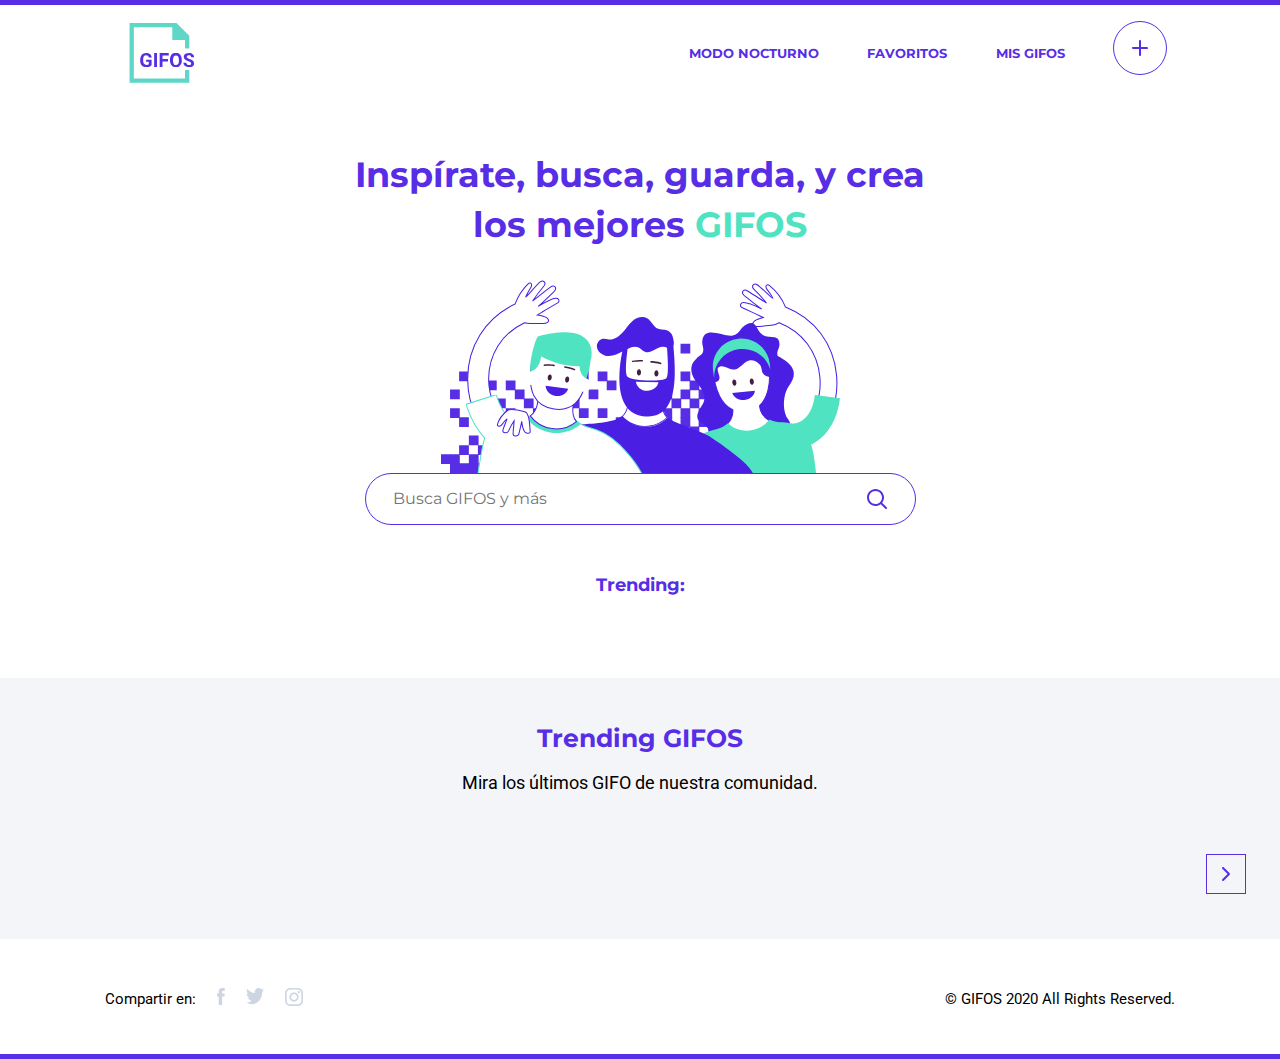
<file: index.html>
<!DOCTYPE html>
<html lang="en">

<head>
    <meta charset="UTF-8">
    <meta http-equiv="X-UA-Compatible" content="IE=edge">
    <meta name="viewport" content="width=device-width, initial-scale=1.0">
    <title>GIFOS</title>
    <link rel="shortcut icon" href="/assets/logo-mobile.svg">
    <link rel="stylesheet" href="./style/style.css">
    <link rel="stylesheet" href="./assets/fonts/fontawesome/css/all.min.css">
    <link rel="preconnect" href="https://fonts.gstatic.com">
    <link
        href="https://fonts.googleapis.com/css2?family=Montserrat:wght@400;700&family=Roboto:wght@400;700&display=swap"
        rel="stylesheet">

</head>

<body class="">
    <!-- Inicio Header y Navbar -->
    <header>
        <span class="linea-top linea"></span>
        <a href="./index.html"><img id="logoPagina" src="./assets/logo-mobile-2.svg" alt="logo gifos"> </a>
        <nav id="navegacion">

            <input type="checkbox" id="checkBurger">
            <label id="labelBurger" for="checkBurger">
                <img id="iconoBurger" src="./assets/burger.svg" alt="menu burger">
                <img id="iconoEquis" src="./assets/close.svg" alt="boton salir">
            </label>
            <ul id="listaNavBar">
                <li id="modoDiurnoNocturno" class="linkDesktop"> <span></span></li>
                <li><a href="./favoritos.html" class="linkDesktop">Favoritos</a></li>
                <li><a href="./misGifos.html" class="linkDesktop">Mis GIFOS</a></li>
                <li id="crearGifosMobile"><a href="./crearGifo.html" class="linkDesktop">Crear
                        GIFOS</a></li>
                <li id="crearGifosDesk"><a href="./crearGifo.html">
                        <img id="botonCrearGifo" src="./assets/button-crear-gifo.svg" alt="Boton crear nuevo GIFOS"></a></li>
            </ul>
        </nav>
    </header>
    <!-- Final Header y Navbar -->
    <!-- Inicio seccion principal y buscador -->
    <main id="homeBuscador">

        <h1 id="tituloMain" class="modoColorNocturno">Inspírate, busca, guarda, y crea los mejores
            <span>GIFOS</span>
        </h1>
        <img id="imagenMain" src="./assets/ilustra_header.svg" alt="Inspírate, busca, guarda, y crea los mejores GIFOS">

        <div id="cntBusqueda" class="">
            <div id="boxBusqueda" class="">
                <div id="cntInputBusqueda" class="">
                    <img id="botonBusquedaActiva" class="botonBusqueda busquedaOff"
                        src="./assets/icon-search-modo-noct.svg" alt="boton de busqueda">
                    <input type="text" placeholder="Busca GIFOS y más" name="buscar" id="inputBuscador">
                    <img id="botonBusquedaInactiva" class="botonBusqueda" src="./assets/icon-search-modo-noct.svg"
                        alt="boton de busqueda o cerrar">
                </div>
                <ul id="listaSugerenciaBusqueda" class="busquedaOff">
                </ul>
            </div>
        </div>
        <!-- Inicio Sugerencia trending -->
        <div id="cntSugerenciaTrending" class="">
            <h3 id="titSugerenciaTrending">Trending:</h3>
            <p id="listaSugerenciaTrending"></p>
        </div>
        <!-- Fin Sugerencia trending -->
        <!-- Inicio seccion resultados de busqueda -->
        <section id="seccionResultadosBusqueda" class="seccionesGifos">
            <h2 id="titResultados" class="hide">Resultados</h2>
            <ul id="cntResultadosGifos" class="lista-gifos lista-gifos-resultados  hide">
            </ul>
            <img src="./assets/CTA-ver-mas.svg" alt="boton ver mas gifos" id="botonVerMasGifos" class="boton-verMasGifos hide">

            <!-- Contenindo sin resultados -->
            <div id="cntSinResultadosGifos" class="cnt-sin-resultados hide">
                <img src="./assets/icon-busqueda-sin-resultado.svg" alt="busqueda sin resultados">
                <strong>Intenta con otra búsqueda.</strong>
            </div>
        </section>
        <!-- Fin seccion resultados de busqueda -->
    </main>
    <!-- Fin seccion principal y buscador -->

    <!-- Seccion para los GIFOS maximizados -->
    <div id="cntGifoMax" class="hide">
        <img id="botonSalirGifoMax" src="./assets/close.svg" alt="boton deslizar hacia la izquierda">
        <img id="botonLeftGifoMax" src="./assets/button-slider-left.svg" alt="boton deslizar hacia la izquierda" class="botones-deslizar">
        <div id="cntGifoMax2">
            <img id="gifoMaximizado" class="gifo-max" src="./assets/icon-fav-sin-contenido.svg" alt="Gifo maximizado">
            <div id="cntDatosGifoMax">
                <div id="cntDatosGifoMax2">
                    <p id="userGifoMax" class="user-gifo-max">User</p>
                    <p id="tituloGifoMax" class="titulo-gifo-max">Titulo</p>
                </div>
                <img id="botonDeleteGifoMax" class="botones-gifo-max hide" src="./assets/icon-trash-normal.svg" alt="boton eliminar">
                <img id="botonFavGifoMax" class="botones-gifo-max" src="./assets/icon-fav.svg" alt="boton favorito">
                <img id="botonDownloadGifoMax" class="botones-gifo-max" src="./assets/icon-download.svg"
                    alt="boton descargar">
            </div>
        </div>
        <img id="botonRightGifoMax" src="./assets/right.svg" alt="boton slider derecha" class="botones-deslizar">
    </div>

    <!-- Inicio seccion Trending -->
    <section id="seccionTrending">
        <h2 class="titulo-secciones">Trending GIFOS</h2>
        <p>Mira los últimos <br> GIFO de nuestra comunidad.</p>
        <div class="contenedor-trending-a">
            <img id="botonLeftTrending" src="./assets/button-slider-left.svg" alt="boton deslizar hacia la izquierda" class="botones-deslizar">
            <div class="contenedor-trending-b">
                <ul id="cntTrendingGifos" class="lista-gifos lista-gifos-trending">

                </ul>
            </div>
            <img id="botonRightTrending" src="./assets/right.svg" alt="boton deslizar hacia la derecha" class="botones-deslizar">
        </div>

    </section>
    <!-- Fin seccion Trending -->
    <!-- Inicio footer -->
    <footer id="pie">
        <div>
            <p class="texto-pie">Compartir en:</p>
            <ul class="lista-redes">
                <li><a href="https://www.facebook.com/"><img id="linkFacebook" src="./assets/icon_facebook.svg" alt="link facebok"></a></li>
                <li><a href="https://twitter.com/"><img id="linkTwitter" src="./assets/icon-twitter.svg" alt="link Twitter"></a></li>
                <li><a href="https://www.instagram.com/"><img id="linkInstagram" src="./assets/icon_instagram.svg" alt="link instagram"></a></li>
            </ul>
        </div>
        <p class="texto-pie">© GIFOS 2020 All Rights Reserved.</p>
        <span class="linea-button linea"></span>

    </footer>
    <!-- Fin footer -->
    <script src="./js/index.js"></script>
    <script src="./js/gifos.js"></script>
    <script src="./js/gifo-maximizados.js"></script>
    <script src="./js/trendingGifos.js"></script>
    <script src="./js/footer.js"></script>
</body>

</html>
</file>
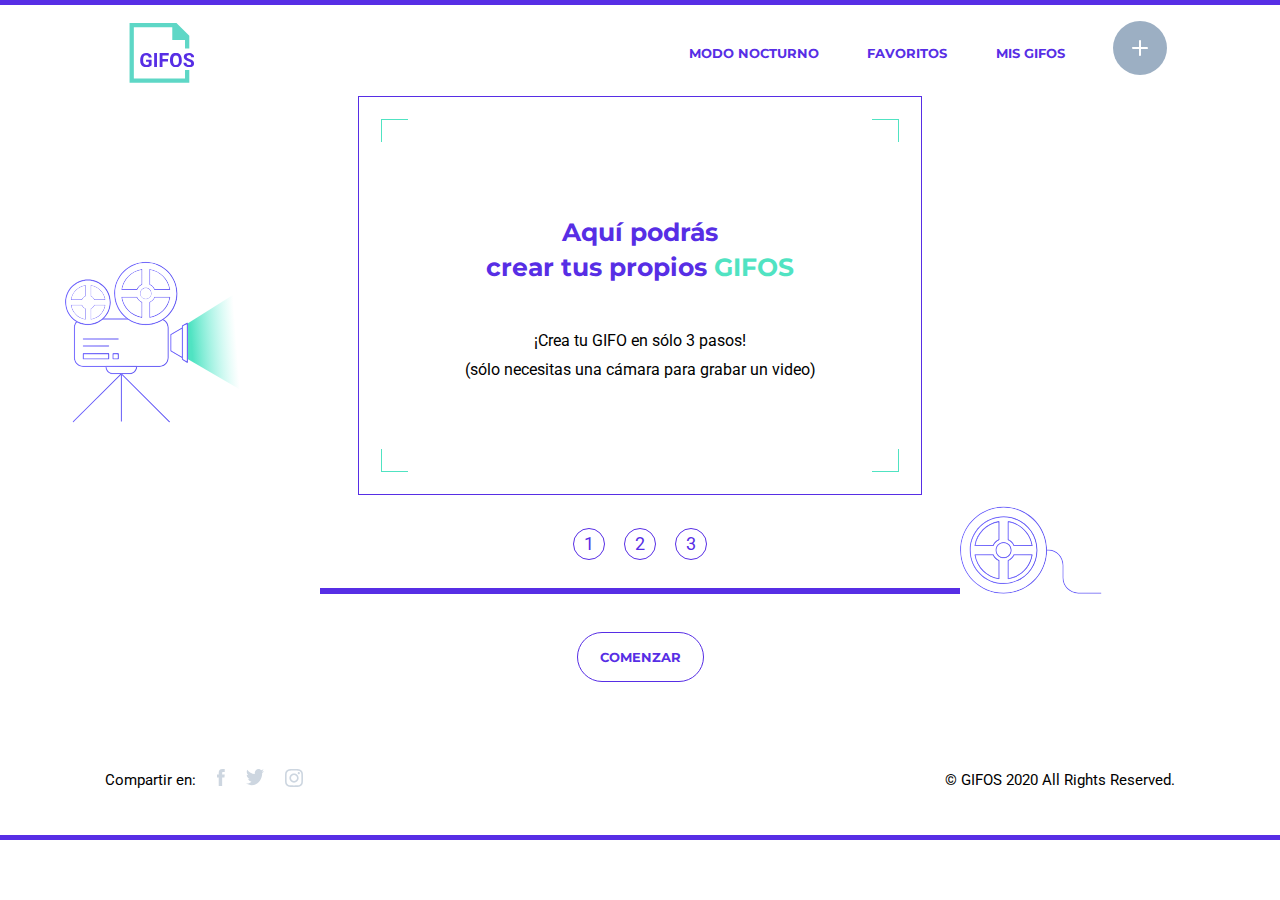
<file: crearGifo.html>
<!DOCTYPE html>
<html lang="en">

<head>
    <meta charset="UTF-8">
    <meta http-equiv="X-UA-Compatible" content="IE=edge">
    <meta name="viewport" content="width=device-width, initial-scale=1.0">
    <title>GIFOS</title>
    <link rel="shortcut icon" href="/assets/logo-mobile.svg">
    <link rel="stylesheet" href="./style/style.css">
    <link rel="stylesheet" href="./assets/fonts/fontawesome/css/all.min.css">
    <link rel="preconnect" href="https://fonts.gstatic.com">
    <link
        href="https://fonts.googleapis.com/css2?family=Montserrat:wght@400;700&family=Roboto:wght@400;700&display=swap"
        rel="stylesheet">

</head>

<body class="">
    <!-- Inicio Header y Navbar -->
    <header>
        <span class="linea-top linea"></span>
        <a href="./index.html"><img id="logoPagina" src="./assets/logo-mobile-2.svg" alt="logo gifos"> </a>
        <nav id="navegacion">

            <input type="checkbox" id="checkBurger">
            <label id="labelBurger" for="checkBurger">
                <img id="iconoBurger" src="./assets/burger.svg" alt="menu burger">
                <img id="iconoEquis" src="./assets/close.svg" alt="boton salir">
            </label>
            <ul id="listaNavBar">
                <li id="modoDiurnoNocturno" class="linkDesktop"> <span></span></li>
                <li><a href="./favoritos.html" class="linkDesktop">Favoritos</a></li>
                <li><a href="./misGifos.html" class="linkDesktop">Mis GIFOS</a></li>
                <li id="crearGifosMobile"><a href="./nuevoGifos.html" class="linkDesktop">Crear
                        GIFOS</a></li>
                <li id="crearGifosDesk"><a href="./crearGifo.html">
                        <img id="botonCrearGifo" src="./assets/button-crear-gifo.svg" alt="Boton crear nuevo GIFOS"></a></li>
            </ul>
        </nav>
    </header>
    <!-- Final Header y Navbar -->
    <!-- Inicio seccion -->
    <main class="seccion-principal">
        <figure class="cnt-main-a">
            <img src="./assets/camara.svg" alt="animacion camara">
            <img src="./assets/element-luz-camara.svg" alt="animacion luz camara">
        </figure>
        <div class="cnt-main-b">
            <div class="cnt-video">
                <span class="deco-border"></span>
                <span class="deco-border"></span>
                <span class="deco-border"></span>
                <span class="deco-border"></span>
                <div class="cnt-video-b">
                    <video> </video>
                    <img id="gifPreview" class="hide" src="./assets/icon-mis-gifos-sin-contenido.svg" alt="Gif preview">
                    <div id="cntMsg03" class="hide">
                        <img src="./assets/loader.svg" class="loading" alt="icono cargando tu gifo">
                        <p>Estamos subiendo tu GIFO</p>
                        <div id="cntBtnsDownLink" class="cnt-btn-down-link hide">
                            <img id="btnDownloadNuevoGif" src="./assets/icon-download.svg" alt="boton descargar gifo">
                            <img id="btnLinkNuevoGif" src="./assets/icon-link-normal.svg" alt="boton link gifo">
                        </div>
                    </div>
                </div>

                <div id="cntMsg01">
                    <h3>Aquí podrás<br>crear tus propios <span>GIFOS</span>
                    </h3>
                    <p>¡Crea tu GIFO en sólo 3 pasos!<br>(sólo necesitas una cámara para grabar un video)</p>
                </div>
                <div id="cntMsg02" class="hide">
                    <h3>¿Nos das acceso<br>a tu cámara?</h3>
                    <p>El acceso a tu camara será válido sólo<br>por el tiempo en el que estés creando el GIFO.</p>
                </div>
            </div>
            <div>
                <div>
                    <span id="paso1" class="pasos">1</span>
                    <span id="paso2" class="pasos">2</span>
                    <span id="paso3" class="pasos">3</span>
                </div>

                <span id="timer-btnRepetir" class="crono"></span>
            </div>
        </div>
        <figure class="cnt-main-c">
            <img src="./assets/pelicula.svg" alt="animacion pelicula">
        </figure>
        <div class="cnt-main-d">
            <span id="comenzar" class="boton-crear-gifo">COMENZAR</span>
            <span id="grabar" class="boton-crear-gifo hide">GRABAR</span>
            <span id="finalizar" class="boton-crear-gifo hide">FINALIZAR</span>
            <span id="subirGifo" class="boton-crear-gifo hide">SUBIR GIFO</span>
        </div>
    </main>
    <!-- Fin seccion principa -->

    <!-- Inicio footer -->
    <footer id="pie">
        <div>
            <p class="texto-pie">Compartir en:</p>
            <ul class="lista-redes">
                <li><a href="https://www.facebook.com/"><img id="linkFacebook" src="./assets/icon_facebook.svg" alt="link facebok"></a></li>
                <li><a href="https://twitter.com/"><img id="linkTwitter" src="./assets/icon-twitter.svg" alt="link Twitter"></a></li>
                <li><a href="https://www.instagram.com/"><img id="linkInstagram" src="./assets/icon_instagram.svg" alt="link instagram"></a></li>
            </ul>
        </div>
        <p class="texto-pie">© GIFOS 2020 All Rights Reserved.</p>
        <span class="linea-button linea"></span>

    </footer>
    <!-- Fin footer -->
    <!-- <script src="./js/index.js"></script> -->
    <script src="https://www.WebRTC-Experiment.com/RecordRTC.js"></script>
    <script src="./js/crearGifo.js"></script>
    <script src="./js/footer.js"></script>
</body>

</html>
</file>
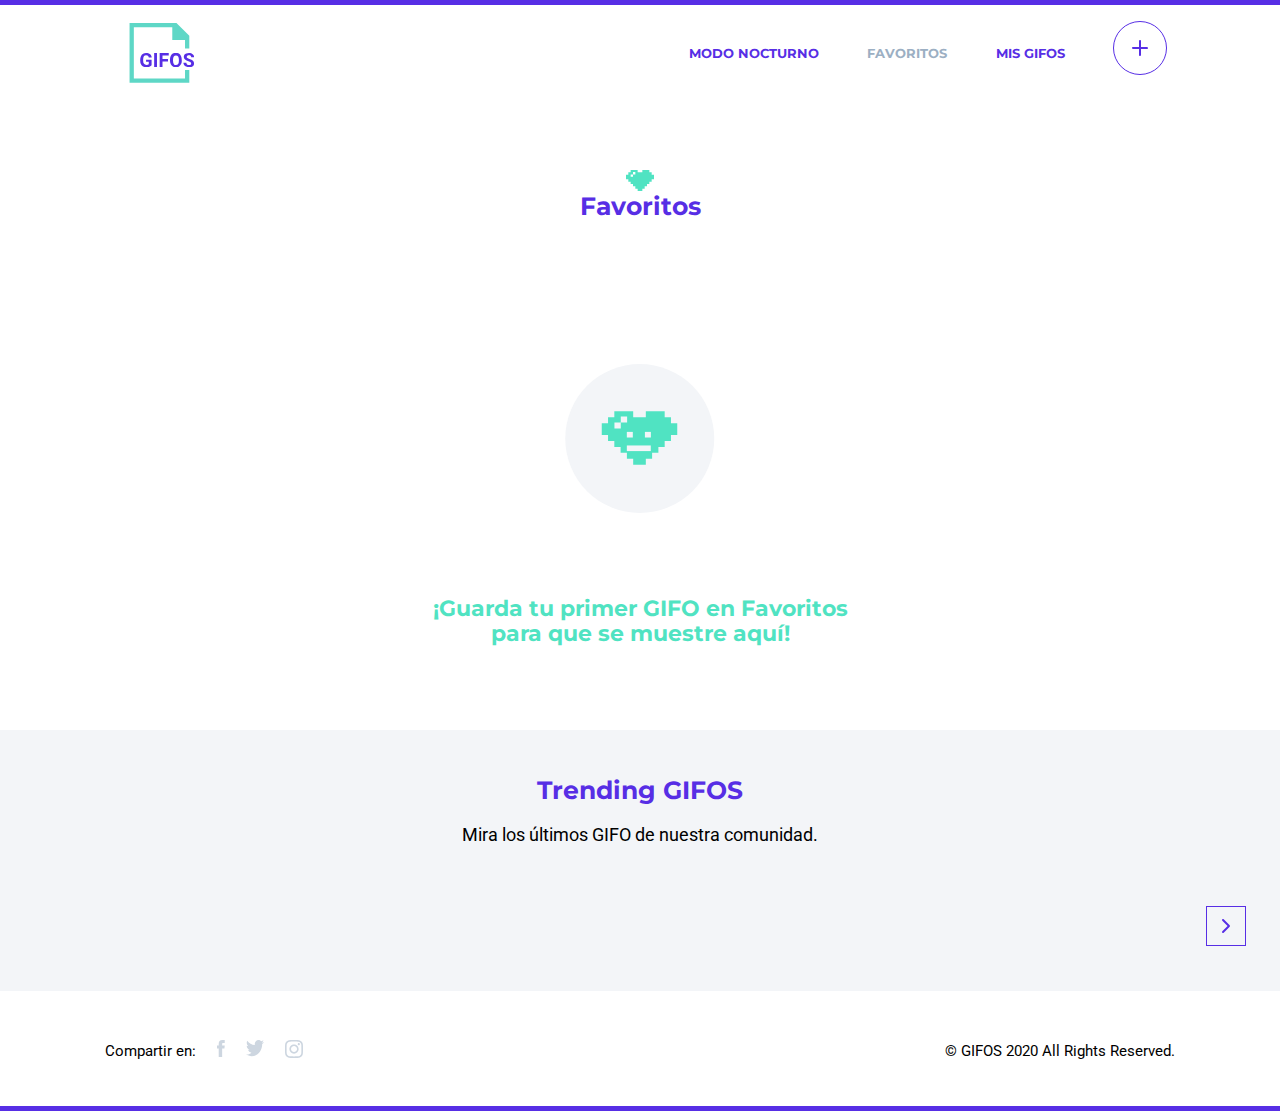
<file: favoritos.html>
<!DOCTYPE html>
<html lang="en">

<head>
    <meta charset="UTF-8">
    <meta http-equiv="X-UA-Compatible" content="IE=edge">
    <meta name="viewport" content="width=device-width, initial-scale=1.0">
    <title>GIFOS</title>
    <link rel="shortcut icon" href="/assets/logo-mobile.svg">
    <link rel="stylesheet" href="./style/style.css">
    <link rel="stylesheet" href="./assets/fonts/fontawesome/css/all.min.css">
    <link rel="preconnect" href="https://fonts.gstatic.com">
    <link
        href="https://fonts.googleapis.com/css2?family=Montserrat:wght@400;700&family=Roboto:wght@400;700&display=swap"
        rel="stylesheet">
</head>

<body class="">
    <!-- Inicio Header y Navbar -->
    <header>
        <span class="linea-top linea"></span>
        <a href="./index.html"><img id="logoPagina" src="./assets/logo-mobile-2.svg" alt="logo gifos"> </a>
        <nav id="navegacion">

            <input type="checkbox" id="checkBurger">
            <label id="labelBurger" for="checkBurger">
                <img id="iconoBurger" src="./assets/burger.svg" alt="menu burger">
                <img id="iconoEquis" src="./assets/close.svg" alt="boton salir">
            </label>
            <ul id="listaNavBar">
                <li id="modoDiurnoNocturno" class="linkDesktop"></li>
                <li><a href="./favoritos.html" class="linkDesktop linkActive">Favoritos</a> </li>
                <li><a href="./misGifos.html" class="linkDesktop">Mis GIFOS</a></li>
                <li id="crearGifosMobile"><a href="./crearGifo.html" class="linkDesktop">Crear
                        GIFOS</a></li>
                <li id="crearGifosDesk"><a href="./crearGifo.html">
                        <img id="botonCrearGifo" src="./assets/button-crear-gifo.svg" alt="Boton crear nuevo GIFOS"></a></li>
            </ul>
        </nav>
    </header>
    <!-- Final Header y Navbar -->
    <!-- Inicio seccion principal y buscador -->
    <main id="homeFavoritos">

        <!-- Inicio seccion resultados de busqueda -->
        <section id="seccionResultadosFavoritos" class="seccionesGifos">
            <img src="./assets/icon-favoritos.svg" alt="icono Favoritos">
            <h2 id="titFavoritos" class="titulo-secciones">Favoritos</h2>
            <ul id="cntGifosFavoritos" class="lista-gifos lista-gifos-resultados hide">
            </ul>
            <img src="./assets/CTA-ver-mas.svg" alt="boton ver mas gifos" id="botonVerMasGifos" class="boton-verMasGifos hide">
 
            <!-- Contenindo sin resultados -->
            <div id="cntSinGifosFavoritos" class="cnt-sin-resultados hide">
                <img src="./assets/icon-fav-sin-contenido.svg" alt="Favoritos sin contenido">
                <strong>¡Guarda tu primer GIFO en Favoritos<br>para que se muestre aquí!</strong>
            </div>
        </section>
        <!-- Fin seccion resultados de busqueda -->
    </main>
    <!-- Fin seccion principal y buscador -->

    <!-- Seccion para los GIFOS maximizados -->
    <div id="cntGifoMax" class="hide">
        <img id="botonSalirGifoMax" src="./assets/close.svg" alt="boton deslizar hacia la izquierda">
        <img id="botonLeftGifoMax" src="./assets/button-slider-left.svg" alt="boton deslizar hacia la izquierda" class="botones-deslizar">
        <div id="cntGifoMax2">
            <img id="gifoMaximizado" class="gifo-max" src="./assets/icon-busqueda-sin-resultado.svg" alt="gifo maximizado">
            <div id="cntDatosGifoMax">
                <div id="cntDatosGifoMax2">
                    <p id="userGifoMax" class="user-gifo-max">User</p>
                    <p id="tituloGifoMax" class="titulo-gifo-max">Titulo</p>
                </div>
                <img id="botonDeleteGifoMax" class="botones-gifo-max hide" src="./assets/icon-trash-normal.svg" alt="boton eliminar">
                <img id="botonFavGifoMax" class="botones-gifo-max" src="./assets/icon-fav.svg" alt="boton favorito">
                <img id="botonDownloadGifoMax" class="botones-gifo-max" src="./assets/icon-download.svg"
                    alt="boton descargar">
            </div>
        </div>
        <img id="botonRightGifoMax" src="./assets/right.svg" alt="boton deslizar hacia la derecha" class="botones-deslizar">
    </div>

    <!-- Inicio seccion Trending -->
    <section id="seccionTrending">
        <h2 class="titulo-secciones">Trending GIFOS</h2>
        <p>Mira los últimos <br> GIFO de nuestra comunidad.</p>
        <div class="contenedor-trending-a">
            <img id="botonLeftTrending" src="./assets/button-slider-left.svg" alt="boton deslizar hacia la izquierda" class="botones-deslizar">
            <div class="contenedor-trending-b">
                <ul id="cntTrendingGifos" class="lista-gifos lista-gifos-trending">

                </ul>
            </div>
            <img id="botonRightTrending" src="./assets/right.svg" alt="boton deslizar hacia la derecha" class="botones-deslizar">
        </div>

    </section>
    <!-- Fin seccion Trending -->

    <!-- Inicio footer -->
    <footer id="pie">
        <div>
            <p class="texto-pie">Compartir en:</p>
            <ul class="lista-redes">
                <li><a href="https://www.facebook.com/"><img id="linkFacebook" src="./assets/icon_facebook.svg" alt="link facebok"></a></li>
                <li><a href="https://twitter.com/"><img id="linkTwitter" src="./assets/icon-twitter.svg" alt="linj Twitter"></a></li>
                <li><a href="https://www.instagram.com/"><img id="linkInstagram" src="./assets/icon_instagram.svg" alt="link instagram"></a></li>
            </ul>
        </div>
        <p class="texto-pie">© GIFOS 2020 All Rights Reserved.</p>
        <span class="linea-button linea"></span>

    </footer>
    <!-- Fin footer -->
    <script src="./js/gifos.js"></script>
    <script src="./js/favoritos.js"></script>
    <script src="./js/gifo-maximizados.js"></script>
    <script src="./js/trendingGifos.js"></script>
    <script src="./js/footer.js"></script>
</body>

</html>
</file>
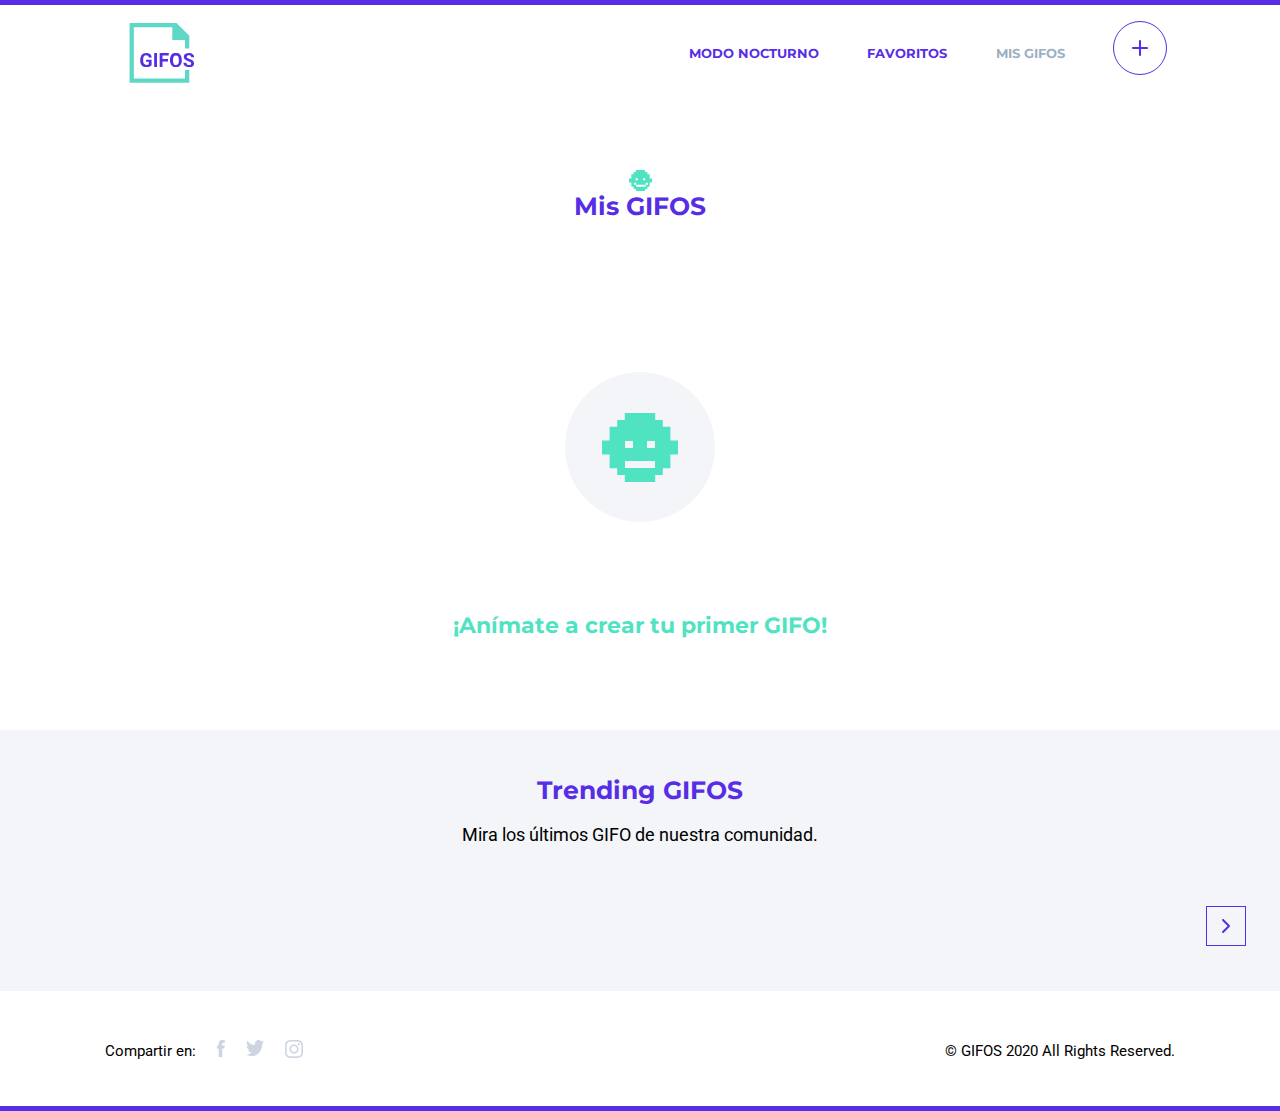
<file: misGifos.html>
<!DOCTYPE html>
<html lang="en">

<head>
    <meta charset="UTF-8">
    <meta http-equiv="X-UA-Compatible" content="IE=edge">
    <meta name="viewport" content="width=device-width, initial-scale=1.0">
    <title>GIFOS</title>
    <link rel="shortcut icon" href="/assets/logo-mobile.svg">
    <link rel="stylesheet" href="./style/style.css">
    <link rel="stylesheet" href="./assets/fonts/fontawesome/css/all.min.css">
    <link rel="preconnect" href="https://fonts.gstatic.com">
    <link
        href="https://fonts.googleapis.com/css2?family=Montserrat:wght@400;700&family=Roboto:wght@400;700&display=swap"
        rel="stylesheet">

</head>

<body class="">
    <!-- Inicio Header y Navbar -->
    <header>
        <span class="linea-top linea"></span>
        <a href="./index.html"><img id="logoPagina" src="./assets/logo-mobile-2.svg" alt="logo gifos"> </a>
        <nav id="navegacion">

            <input type="checkbox" id="checkBurger">
            <label id="labelBurger" for="checkBurger">
                <img id="iconoBurger" src="./assets/burger.svg" alt="menu burger">
                <img id="iconoEquis" src="./assets/close.svg" alt="boton salir">
            </label>
            <ul id="listaNavBar">
                <li id="modoDiurnoNocturno" class="linkDesktop"> <span></span></li>
                <li><a href="./favoritos.html" class="linkDesktop">Favoritos</a> <span></span></li>
                <li><a href="./misGifos.html" class="linkDesktop linkActive">Mis GIFOS</a><span></span></li>
                <li id="crearGifosMobile"><a href="./crearGifo.html" class="linkDesktop">Crear
                        GIFOS</a></li>
                <li id="crearGifosDesk"><a href="./crearGifo.html">
                        <img id="botonCrearGifo" src="./assets/button-crear-gifo.svg" alt="Boton crear nuevo GIFOS"></a></li>
            </ul>
        </nav>
    </header>
    <!-- Final Header y Navbar -->
    <!-- Inicio seccion principal y buscador -->
    <main id="homeMisGifos">

        <!-- Inicio seccion mis gifos -->
        <section id="seccionResultadosMisGifos" class="seccionesGifos">
            <img src="./assets/icon-mis-gifos.svg" alt="icono mis gifos">
            <h2 id="titMisGifos" class="titulo-secciones">Mis GIFOS</h2>
            <ul id="cntGifosMisGifos" class="lista-gifos lista-gifos-resultados hide">
            </ul>
            <img src="./assets/CTA-ver-mas.svg" alt="boton ver mas gifos" id="botonVerMasGifos" class="boton-verMasGifos hide">

            <!-- Contenindo sin resultados -->
            <div id="cntSinGifosMisGifos" class="cnt-sin-resultados">
                <img src="./assets/icon-mis-gifos-sin-contenido.svg" alt="Mis Gifos sin contenido">
                <a href="./crearGifo.html"><strong>¡Anímate a crear tu primer GIFO!</strong></a>
            </div>
        </section>
        <!-- Fin seccion resultados de busqueda -->
    </main>
    <!-- Fin seccion principal y buscador -->

    <!-- Seccion para los GIFOS maximizados -->
    <div id="cntGifoMax" class="hide">
        <img id="botonSalirGifoMax" src="./assets/close.svg" alt="boton salir gifo maximizado">
        <img id="botonLeftGifoMax" src="./assets/button-slider-left.svg" alt="boton deslizar hacia la izquierda" class="botones-deslizar">
        <div id="cntGifoMax2">
            <img id="gifoMaximizado" class="gifo-max" src="./assets/icon-busqueda-sin-resultado.svg" alt="gifo maximizado">
            <div id="cntDatosGifoMax">
                <div id="cntDatosGifoMax2">
                    <p id="userGifoMax" class="user-gifo-max">User</p>
                    <p id="tituloGifoMax" class="titulo-gifo-max">Titulo</p>
                </div>
                <img id="botonFavGifoMax" class="botones-gifo-max hide" src="./assets/icon-fav.svg"
                    alt="boton favorito">
                <img id="botonDeleteGifoMax" class="botones-gifo-max" src="./assets/icon-trash-normal.svg" alt="boton eliminar">
                <img id="botonDownloadGifoMax" class="botones-gifo-max" src="./assets/icon-download.svg"
                    alt="boton descargar">
            </div>
        </div>
        <img id="botonRightGifoMax" src="./assets/right.svg" alt="boton deslizar derecha" class="botones-deslizar">
    </div>

    <!-- Inicio seccion Trending -->
    <section id="seccionTrending">
        <h2 class="titulo-secciones">Trending GIFOS</h2>
        <p>Mira los últimos <br> GIFO de nuestra comunidad.</p>
        <div class="contenedor-trending-a">
            <img id="botonLeftTrending" src="/assets/button-slider-left.svg" alt="boton deslizar hacia la izquierda" class="botones-deslizar">
            <div class="contenedor-trending-b">
                <ul id="cntTrendingGifos" class="lista-gifos lista-gifos-trending">

                </ul>
            </div>
            <img id="botonRightTrending" src="./assets/right.svg" alt="boton deslizar derecha" class="botones-deslizar">
        </div>

    </section>
    <!-- Fin seccion Trending -->

    <!-- Inicio footer -->
    <footer id="pie">
        <div>
            <p class="texto-pie">Compartir en:</p>
            <ul class="lista-redes">
                <li><a href="https://www.facebook.com/"><img id="linkFacebook" src="./assets/icon_facebook.svg" alt="link facebok"></a></li>
                <li><a href="https://twitter.com/"><img id="linkTwitter" src="./assets/icon-twitter.svg" alt="link Twitter"></a></li>
                <li><a href="https://www.instagram.com/"><img id="linkInstagram" src="./assets/icon_instagram.svg" alt="link instagram"></a></li>
            </ul>
        </div>
        <p class="texto-pie">© GIFOS 2020 All Rights Reserved.</p>
        <span class="linea-button linea"></span>

    </footer>
    <!-- Fin footer -->
    <script src="./js/gifos.js"></script>
    <script src="./js/mis-gifos.js"></script>
    <script src="./js/gifo-maximizados.js"></script>
    <script src="./js/trendingGifos.js"></script>
    <script src="./js/footer.js"></script>
</body>

</html>
</file>
<file: style/style.css>
* {
  -webkit-box-sizing: border-box;
          box-sizing: border-box;
  font-family: "Montserrat", sans-serif;
  background-color: transparent;
}

.linea {
  display: block;
  width: 100vw;
  height: 5px;
}

body {
  margin: 0;
}

body.overflow-hidden {
  overflow: hidden;
}

.modo-diurno {
  background-color: white;
  -webkit-transition: background-color 0.5s;
  transition: background-color 0.5s;
}

.modo-diurno .linea {
  background-color: #572ee5;
}

.modo-diurno h1,
.modo-diurno h2,
.modo-diurno h3 {
  color: #572ee5;
}

.modo-diurno strong {
  color: #50e3c2;
}

.modo-diurno p {
  color: black;
}

.modo-nocturno {
  background-color: #37383c;
  -webkit-transition: background-color 0.5s;
  transition: background-color 0.5s;
}

.modo-nocturno .linea {
  background-color: black;
}

.modo-nocturno h1,
.modo-nocturno h2,
.modo-nocturno h3,
.modo-nocturno p,
.modo-nocturno strong {
  color: white;
}

html {
  font-size: 15px;
}

.titulo-secciones {
  font-size: 20px;
  text-align: center;
  margin: 0 auto;
  line-height: 30px;
}

@media only screen and (min-width: 992px) {
  .titulo-secciones {
    font-size: 25px;
  }
}

.hide {
  display: none;
}

.cnt-sin-resultados {
  display: -webkit-box;
  display: -ms-flexbox;
  display: flex;
  -webkit-box-orient: vertical;
  -webkit-box-direction: normal;
      -ms-flex-direction: column;
          flex-direction: column;
  -webkit-box-align: center;
      -ms-flex-align: center;
          align-items: center;
  -webkit-box-pack: space-evenly;
      -ms-flex-pack: space-evenly;
          justify-content: space-evenly;
  height: 450px;
}

.cnt-sin-resultados img {
  width: 150px;
  height: auto;
}

.cnt-sin-resultados strong {
  font-size: 22px;
  line-height: 25px;
  text-align: center;
}

.seccionesGifos {
  width: 100vw;
  height: auto;
  margin: 0 auto;
  margin-top: 43px;
}

.seccionesGifos > img {
  display: block;
  margin: 0 auto;
}

@media only screen and (min-width: 992px) {
  .seccionesGifos {
    margin-top: 80px;
  }
}

#botonVerMasGifos {
  display: block;
  margin: 3.5rem auto 5rem auto;
  cursor: pointer;
}

#botonVerMasGifos.hide {
  display: none;
}

.linea-top {
  position: absolute;
  top: 0;
  left: 0;
}

header {
  display: -webkit-box;
  display: -ms-flexbox;
  display: flex;
  -webkit-box-pack: justify;
      -ms-flex-pack: justify;
          justify-content: space-between;
  -webkit-box-orient: horizontal;
  -webkit-box-direction: normal;
      -ms-flex-flow: row nowrap;
          flex-flow: row nowrap;
  width: 100vw;
  height: 90px;
  z-index: 20;
}

@media only screen and (min-width: 992px) {
  header {
    position: -webkit-sticky;
    position: sticky;
    top: 0px;
  }
}

.box-shadown-header {
  -webkit-box-shadow: 0 2px 4px 1px rgba(156, 175, 195, 0.55);
          box-shadow: 0 2px 4px 1px rgba(156, 175, 195, 0.55);
}

#logoPagina {
  width: 56px;
  height: 49px;
  margin-left: 1.2rem;
  margin-top: 1.5rem;
}

@media only screen and (min-width: 992px) {
  #logoPagina {
    width: 68px;
    height: 60px;
    margin-left: 10vw;
  }
}

#labelBurger {
  position: absolute;
  top: 2.5rem;
  right: 1.5rem;
}

@media only screen and (min-width: 992px) {
  #labelBurger {
    display: none;
  }
}

#iconoEquis {
  display: none;
  cursor: pointer;
}

#iconoBurger {
  cursor: pointer;
}

nav {
  -ms-flex-preferred-size: 50vw;
      flex-basis: 50vw;
  height: -webkit-fit-content;
  height: -moz-fit-content;
  height: fit-content;
  min-width: 528px;
  margin: auto 0;
}

#listaNavBar {
  display: none;
  position: absolute;
  z-index: 10;
  left: 0;
  top: 5rem;
  -webkit-box-orient: vertical;
  -webkit-box-direction: normal;
      -ms-flex-flow: column nowrap;
          flex-flow: column nowrap;
  list-style: none;
  padding: 1rem 0 0 0;
  margin: 1rem 0 0 0;
  height: 100vh;
  width: 100vw;
}

@media only screen and (min-width: 992px) {
  #listaNavBar {
    position: static;
    -webkit-box-orient: horizontal;
    -webkit-box-direction: normal;
        -ms-flex-flow: row nowrap;
            flex-flow: row nowrap;
    display: -webkit-box;
    display: -ms-flexbox;
    display: flex;
    height: auto;
    width: auto;
    -webkit-box-pack: space-evenly;
        -ms-flex-pack: space-evenly;
            justify-content: space-evenly;
    -webkit-box-align: center;
        -ms-flex-align: center;
            align-items: center;
    margin-right: 5vw;
    padding: 0;
  }
}

#listaNavBar li {
  text-align: center;
  font-weight: bold;
  padding-top: 10px;
  line-height: 30px;
  cursor: pointer;
  position: relative;
  margin-bottom: 1rem;
}

#listaNavBar li::after {
  content: "";
  position: absolute;
  height: 1px;
  width: 40px;
  background-color: white;
  bottom: -13px;
  left: 47.5%;
}

@media only screen and (min-width: 992px) {
  #listaNavBar li {
    margin: 0;
    padding: 0;
    text-transform: uppercase;
    font-size: 13px;
  }
  #listaNavBar li::after {
    content: none;
  }
}

#listaNavBar li a {
  display: inline-block;
  text-decoration: none;
}

@media only screen and (min-width: 992px) {
  .linkDesktop:hover {
    border-bottom: 2px solid #5ed7c6;
  }
}

@media only screen and (min-width: 992px) {
  .linkDesktop:active {
    color: #9CAFC3;
    border-bottom: none;
  }
}

#crearGifosDesk {
  display: none;
}

@media only screen and (min-width: 992px) {
  #crearGifosDesk {
    display: block;
  }
}

#crearGifosMobile {
  display: block;
}

@media only screen and (min-width: 992px) {
  #crearGifosMobile {
    display: none;
  }
}

#checkBurger {
  display: none;
}

#checkBurger:checked ~ #labelBurger #iconoBurger {
  display: none;
}

#checkBurger:checked ~ #labelBurger #iconoEquis {
  display: block;
}

#checkBurger:checked ~ #listaNavBar {
  display: -webkit-box;
  display: -ms-flexbox;
  display: flex;
}

.modo-nocturno header,
.modo-nocturno nav {
  background-color: #37383c;
}

.modo-nocturno #listaNavBar {
  background-color: black;
}

@media only screen and (min-width: 992px) {
  .modo-nocturno #listaNavBar {
    background-color: #37383c;
  }
}

.modo-nocturno #listaNavBar li,
.modo-nocturno #listaNavBar a {
  color: white;
}

.modo-nocturno #listaNavBar a.linkActive {
  color: #9CAFC3;
}

.modo-diurno header,
.modo-diurno nav {
  background-color: white;
}

.modo-diurno #listaNavBar {
  background-color: rgba(86, 46, 229, 0.9);
}

@media only screen and (min-width: 992px) {
  .modo-diurno #listaNavBar {
    background-color: white;
  }
}

.modo-diurno #listaNavBar li,
.modo-diurno #listaNavBar a {
  color: white;
}

@media only screen and (min-width: 992px) {
  .modo-diurno #listaNavBar li,
  .modo-diurno #listaNavBar a {
    color: #572ee5;
  }
}

.modo-diurno #listaNavBar a.linkActive {
  color: #9CAFC3;
}

#homeBuscador {
  margin-top: 10px;
}

@media only screen and (min-width: 992px) {
  #homeBuscador {
    margin-top: 60px;
  }
}

#tituloMain {
  margin: 0 auto;
  display: block;
  font-size: 25px;
  width: 76.27vw;
  min-width: 286px;
  max-width: 600px;
  text-align: center;
  line-height: 33px;
}

@media only screen and (min-width: 992px) {
  #tituloMain {
    font-size: 35px;
    line-height: 50px;
  }
}

#tituloMain span {
  color: #50e3c2;
}

#imagenMain {
  display: block;
  width: 72.8vw;
  margin: 0 auto;
  margin-top: 2rem;
  max-width: 399px;
}

#cntBusqueda {
  margin: 0 auto;
  max-width: 551px;
  width: 89vw;
  position: relative;
}

@media only screen and (min-width: 992px) {
  #cntBusqueda.buscador-en-nav {
    position: fixed;
    width: 20vw;
    max-width: 300px;
    min-width: 250px;
    top: 20px;
    left: 22vw;
    z-index: 21;
  }
}

#boxBusqueda {
  position: absolute;
  display: -webkit-box;
  display: -ms-flexbox;
  display: flex;
  -webkit-box-orient: vertical;
  -webkit-box-direction: normal;
      -ms-flex-flow: column;
          flex-flow: column;
  width: 100%;
  -webkit-box-align: center;
      -ms-flex-align: center;
          align-items: center;
  border-radius: 27px 27px;
  overflow: hidden;
}

.clsFormBusquedaOn {
  background-color: #37383c;
}

#cntInputBusqueda {
  height: 50px;
  width: 90%;
  display: -webkit-box;
  display: -ms-flexbox;
  display: flex;
  -webkit-box-align: center;
      -ms-flex-align: center;
          align-items: center;
  -webkit-box-pack: justify;
      -ms-flex-pack: justify;
          justify-content: space-between;
}

#inputBuscador {
  padding: 0;
  margin: 0;
  border: none;
  height: 35px;
  width: 63vw;
  max-width: 450px;
  font-size: 16px;
  outline: none;
}

.borderCntOn {
  border-bottom: 1px solid rgba(156, 175, 196, 0.5);
  margin-bottom: 10px;
}

#listaSugerenciaBusqueda {
  list-style-image: url(../assets/icon-search-mod-noc.svg);
  width: 100%;
  padding-left: 55px;
  margin: 0;
}

#listaSugerenciaBusqueda li {
  font-family: "Roboto", sans-serif;
  font-size: 16px;
  font-weight: 400;
  color: #9cafc3;
  margin-bottom: 8px;
  cursor: pointer;
}

.busquedaOff {
  display: none;
}

.botonBusqueda {
  cursor: pointer;
}

.modo-diurno #boxBusqueda {
  border: 1px solid #572ee5;
}

.modo-diurno .clsFormBusquedaOn {
  background-color: white;
}

.modo-diurno #inputBuscador {
  color: black;
}

.modo-nocturno #boxBusqueda {
  border: 1px solid #ffffff;
}

.modo-nocturno .clsFormBusquedaOn {
  background-color: #37383c;
}

.modo-nocturno #inputBuscador {
  color: white;
}

.lista-gifos {
  position: relative;
  display: -webkit-box;
  display: -ms-flexbox;
  display: flex;
  margin: 0 auto;
  margin-top: 38px;
  padding: 0;
  list-style: none;
  cursor: auto;
}

@media only screen and (min-width: 992px) {
  .lista-gifos {
    margin-top: 59px;
  }
}

.cnt-card-gifos {
  position: relative;
  margin-bottom: 25px;
  display: -webkit-box;
  display: -ms-flexbox;
  display: flex;
  -webkit-box-orient: vertical;
  -webkit-box-direction: normal;
      -ms-flex-direction: column;
          flex-direction: column;
  -webkit-box-pack: end;
      -ms-flex-pack: end;
          justify-content: flex-end;
  background-color: transparent;
}

@media only screen and (min-width: 992px) {
  .cnt-card-gifos:hover {
    background-color: rgba(86, 46, 229, 0.9);
    -webkit-transition: background-color 0.5s;
    transition: background-color 0.5s;
  }
  .cnt-card-gifos:hover > .cnt-botones-gifos,
  .cnt-card-gifos:hover .user-gifos,
  .cnt-card-gifos:hover .titulo-gifos {
    -webkit-transition: visibility 0.5s;
    transition: visibility 0.5s;
    visibility: visible;
  }
}

.cnt-card-gifos .user-gifos, .cnt-card-gifos .titulo-gifos {
  margin: 0 0 1rem 1rem;
  font-family: "Roboto", sans-serif;
  visibility: hidden;
  color: white;
}

.lista-gifos-resultados .cnt-card-gifos {
  width: 41.6vw;
  height: 32vw;
  max-width: 260px;
  max-height: 200px;
}

.lista-gifos-trending .cnt-card-gifos {
  width: 64.8vw;
  height: 49.7vw;
  max-width: 357px;
  max-height: 275px;
}

@media only screen and (min-width: 992px) {
  .lista-gifos-trending .cnt-card-gifos {
    width: 24.8vw;
    height: 19.1vw;
  }
}

.gifo-min {
  display: inline-block;
  width: 100%;
  height: 100%;
  position: absolute;
  z-index: -2;
}

.cnt-botones-gifos {
  position: absolute;
  top: 10px;
  right: 10px;
  visibility: hidden;
  width: 110px;
  display: -webkit-box;
  display: -ms-flexbox;
  display: flex;
  -webkit-box-pack: justify;
      -ms-flex-pack: justify;
          justify-content: space-between;
}

.cnt-botones-gifos img {
  cursor: pointer;
}

.user-gifos {
  font-size: 15px;
}

.titulo-gifos {
  font-size: 16px;
  font-weight: bold;
}

.max-gifo-mobile {
  position: absolute;
  width: 100%;
  height: 100%;
}

@media only screen and (min-width: 992px) {
  .max-gifo-mobile {
    display: none;
  }
}

#cntResultadosGifos.hide {
  display: none;
}

#titResultados {
  font-size: 25px;
  text-align: center;
  margin: 0 auto;
  line-height: 40px;
}

@media only screen and (min-width: 992px) {
  #titResultados {
    font-size: 35px;
    line-height: 30px;
  }
}

.lista-gifos-resultados {
  -webkit-box-orient: horizontal;
  -webkit-box-direction: normal;
      -ms-flex-flow: row wrap;
          flex-flow: row wrap;
  -ms-flex-pack: distribute;
      justify-content: space-around;
  width: 88.8vw;
}

#cntSinResultadosGifos.hide {
  display: none;
}

#cntGifoMax {
  display: -webkit-box;
  display: -ms-flexbox;
  display: flex;
  width: 100%;
  height: 100%;
  -webkit-box-pack: center;
      -ms-flex-pack: center;
          justify-content: center;
  -webkit-box-align: center;
      -ms-flex-align: center;
          align-items: center;
  position: fixed;
  z-index: 50;
  left: 0;
  top: 0;
}

#cntGifoMax img.botones-deslizar {
  display: none;
  cursor: pointer;
}

@media only screen and (min-width: 992px) {
  #cntGifoMax img.botones-deslizar {
    display: inline-block;
    margin-bottom: 8rem;
  }
}

#cntGifoMax img.botones-deslizar.hide {
  display: none;
}

#cntGifoMax #cntGifoMax2 {
  margin: 0 2rem;
}

#cntGifoMax .gifo-max {
  width: 84.8vw;
  height: 41.95vh;
  max-width: 695px;
  max-height: 385px;
}

@media only screen and (min-width: 768px) {
  #cntGifoMax .gifo-max {
    height: 50.13vh;
  }
}

#cntGifoMax.hide {
  display: none;
}

#cntDatosGifoMax {
  display: -webkit-box;
  display: -ms-flexbox;
  display: flex;
  -webkit-box-align: center;
      -ms-flex-align: center;
          align-items: center;
  -webkit-box-pack: justify;
      -ms-flex-pack: justify;
          justify-content: space-between;
}

#cntDatosGifoMax #cntDatosGifoMax2 {
  -ms-flex-preferred-size: 75%;
      flex-basis: 75%;
}

@media only screen and (min-width: 768px) {
  #cntDatosGifoMax #cntDatosGifoMax2 {
    -ms-flex-preferred-size: 80%;
        flex-basis: 80%;
  }
}

@media only screen and (min-width: 992px) {
  #cntDatosGifoMax #cntDatosGifoMax2 {
    -ms-flex-preferred-size: 85%;
        flex-basis: 85%;
  }
}

#cntDatosGifoMax #cntDatosGifoMax2 .user-gifo-max {
  font-family: "Roboto", sans-serif;
  font-size: 15px;
}

#cntDatosGifoMax #cntDatosGifoMax2 .titulo-gifo-max {
  font-family: "Montserrat", sans-serif;
  font-size: 16px;
  font-weight: bold;
}

.botones-gifo-max {
  border-radius: 6px;
  height: 50%;
  cursor: pointer;
}

#botonSalirGifoMax {
  position: absolute;
  top: 8vh;
  right: 11vw;
  cursor: pointer;
}

@media only screen and (min-width: 992px) {
  #botonSalirGifoMax {
    right: 15vw;
    top: 10vh;
  }
}

.modo-diurno #cntGifoMax {
  background-color: rgba(255, 255, 255, 0.95);
}

.modo-diurno .botones-gifo-max {
  border: 1px solid #572ee5;
}

.modo-nocturno #cntGifoMax {
  background-color: #37383c;
}

.modo-nocturno .botones-gifo-max {
  border: 1px solid white;
}

#cntSugerenciaTrending {
  margin: 0 auto;
  margin-top: 100px;
  width: 63vw;
  max-width: 402px;
  height: auto;
}

.clsBorderSugerenciaTrending {
  padding-bottom: 100px;
}

.modo-diurno .clsBorderSugerenciaTrending {
  border-bottom: 1px solid #572ee5;
}

.modo-nocturno .clsBorderSugerenciaTrending {
  border-bottom: 1px solid white;
}

#titSugerenciaTrending {
  font-size: 16px;
  font-weight: bold;
  line-height: 25px;
  text-align: center;
}

@media only screen and (min-width: 992px) {
  #titSugerenciaTrending {
    font-size: 18px;
  }
}

#listaSugerenciaTrending {
  font-size: 14px;
  text-align: center;
  font-weight: 500;
  line-height: 25px;
}

#listaSugerenciaTrending span {
  cursor: pointer;
}

#listaSugerenciaTrending span:hover {
  text-decoration: underline;
}

@media only screen and (min-width: 992px) {
  #listaSugerenciaTrending {
    font-size: 16px;
  }
}

.modo-diurno #listaSugerenciaTrending {
  color: #572ee5;
}

#seccionTrending {
  padding-top: 3rem;
  padding-bottom: 3rem;
  position: relative;
  z-index: 0;
}

#seccionTrending > p {
  text-align: center;
  font-size: 16px;
  font-family: "Roboto", sans-serif;
  line-height: 23px;
}

@media only screen and (min-width: 992px) {
  #seccionTrending > p {
    font-size: 18px;
  }
  #seccionTrending > p br {
    display: none;
  }
}

#seccionTrending .contenedor-trending-a {
  display: -webkit-box;
  display: -ms-flexbox;
  display: flex;
  -webkit-box-pack: space-evenly;
      -ms-flex-pack: space-evenly;
          justify-content: space-evenly;
  -webkit-box-align: center;
      -ms-flex-align: center;
          align-items: center;
  margin-top: 4rem;
}

#seccionTrending .contenedor-trending-a > img {
  display: none;
}

@media only screen and (min-width: 992px) {
  #seccionTrending .contenedor-trending-a > img {
    cursor: pointer;
    display: inline-block;
  }
  #seccionTrending .contenedor-trending-a > img.no-visible {
    visibility: hidden;
  }
}

#seccionTrending .contenedor-trending-b {
  overflow: scroll;
}

@media only screen and (min-width: 992px) {
  #seccionTrending .contenedor-trending-b {
    overflow: hidden;
    width: 83vw;
  }
}

.lista-gifos-trending {
  -webkit-box-orient: horizontal;
  -webkit-box-direction: normal;
      -ms-flex-flow: row nowrap;
          flex-flow: row nowrap;
  -webkit-box-pack: space-evenly;
      -ms-flex-pack: space-evenly;
          justify-content: space-evenly;
  width: -webkit-max-content;
  width: -moz-max-content;
  width: max-content;
  padding-right: 1.2rem;
  margin-top: 0;
  -webkit-transition: all 0.5s ease-in;
  transition: all 0.5s ease-in;
}

@media only screen and (min-width: 768px) {
  .lista-gifos-trending {
    padding-right: 4rem;
  }
}

@media only screen and (min-width: 992px) {
  .lista-gifos-trending {
    padding: 0;
    -webkit-box-pack: space-evenly;
        -ms-flex-pack: space-evenly;
            justify-content: space-evenly;
    width: 659.72vw;
  }
}

.lista-gifos-trending li {
  margin-left: 1.2rem;
}

@media only screen and (min-width: 768px) {
  .lista-gifos-trending li {
    margin-left: 4rem;
  }
}

@media only screen and (min-width: 992px) {
  .lista-gifos-trending li {
    margin: 0;
  }
}

.modo-diurno #seccionTrending {
  background-color: #f3f5f8;
}

.modo-nocturno #seccionTrending {
  background-color: #222326;
}

footer {
  position: relative;
  padding-top: 2rem;
  width: 100%;
  display: -webkit-box;
  display: -ms-flexbox;
  display: flex;
  -webkit-box-orient: vertical;
  -webkit-box-direction: normal;
      -ms-flex-flow: column nowrap;
          flex-flow: column nowrap;
  -ms-flex-line-pack: center;
      align-content: center;
  -webkit-box-pack: space-evenly;
      -ms-flex-pack: space-evenly;
          justify-content: space-evenly;
  height: 17rem;
}

@media only screen and (min-width: 992px) {
  footer {
    -webkit-box-orient: horizontal;
    -webkit-box-direction: normal;
        -ms-flex-flow: row nowrap;
            flex-flow: row nowrap;
    -webkit-box-pack: justify;
        -ms-flex-pack: justify;
            justify-content: space-between;
    height: 8rem;
    padding: 0 7rem 0 7rem;
    -webkit-box-align: center;
        -ms-flex-align: center;
            align-items: center;
  }
}

footer p.texto-pie {
  font-size: 15px;
  text-align: center;
  font-family: "Roboto", sans-serif;
}

footer div {
  display: -webkit-box;
  display: -ms-flexbox;
  display: flex;
  -webkit-box-orient: vertical;
  -webkit-box-direction: normal;
      -ms-flex-flow: column;
          flex-flow: column;
  -webkit-box-align: center;
      -ms-flex-align: center;
          align-items: center;
}

@media only screen and (min-width: 992px) {
  footer div {
    -webkit-box-orient: horizontal;
    -webkit-box-direction: normal;
        -ms-flex-flow: row;
            flex-flow: row;
  }
}

footer div .lista-redes {
  display: -webkit-box;
  display: -ms-flexbox;
  display: flex;
  list-style: none;
  padding: 0;
  margin: 0 auto;
  width: 35vw;
  -webkit-box-pack: space-evenly;
      -ms-flex-pack: space-evenly;
          justify-content: space-evenly;
}

@media only screen and (min-width: 992px) {
  footer div .lista-redes {
    width: 10vw;
  }
}

footer .linea-button {
  position: absolute;
  bottom: 0;
  left: 0;
}

main.seccion-principal {
  width: 100vw;
  height: 70vh;
  display: -ms-grid;
  display: grid;
  -ms-grid-rows: 80% 20%;
  -ms-grid-columns: 100%;
      grid-template: 80% 20% / 100%;
}

@media only screen and (min-width: 992px) {
  main.seccion-principal {
    -ms-grid-rows: 80% 20%;
    -ms-grid-columns: 25% 50% 25%;
        grid-template: 80% 20% / 25% 50% 25%;
  }
}

figure {
  margin: 0;
  padding: 0;
  position: relative;
  display: none;
}

@media only screen and (min-width: 992px) {
  figure {
    display: -webkit-box;
    display: -ms-flexbox;
    display: flex;
  }
}

.cnt-main-a {
  -webkit-box-pack: center;
      -ms-flex-pack: center;
          justify-content: center;
  -ms-flex-line-pack: center;
      align-content: center;
  -webkit-box-align: center;
      -ms-flex-align: center;
          align-items: center;
}

.cnt-main-a img:last-child {
  height: 113px;
}

.cnt-main-b {
  display: -webkit-box;
  display: -ms-flexbox;
  display: flex;
  -webkit-box-orient: vertical;
  -webkit-box-direction: normal;
      -ms-flex-flow: column;
          flex-flow: column;
  -webkit-box-align: center;
      -ms-flex-align: center;
          align-items: center;
  -ms-flex-pack: distribute;
      justify-content: space-around;
}

.cnt-main-b div {
  width: 88%;
}

.cnt-main-b .cnt-video {
  height: 80%;
  position: relative;
  display: -webkit-box;
  display: -ms-flexbox;
  display: flex;
  -webkit-box-pack: center;
      -ms-flex-pack: center;
          justify-content: center;
  -webkit-box-align: center;
      -ms-flex-align: center;
          align-items: center;
}

.cnt-main-b .cnt-video video.hide {
  display: none;
}

.cnt-main-b .cnt-video .cnt-video-b {
  position: relative;
  display: -webkit-box;
  display: -ms-flexbox;
  display: flex;
  -webkit-box-pack: center;
      -ms-flex-pack: center;
          justify-content: center;
  width: 80%;
  height: 80%;
}

.cnt-main-b .cnt-video #gifPreview {
  width: 100%;
  height: 100%;
}

.cnt-main-b .cnt-video video {
  width: 100%;
  height: 100%;
}

.cnt-main-b .cnt-video .deco-border {
  position: absolute;
  width: 1.8rem;
  height: 1.5rem;
}

.cnt-main-b .cnt-video .deco-border:nth-of-type(1) {
  border-top: 1px solid #50e3c2;
  border-left: 1px solid #50e3c2;
  top: 22px;
  left: 22px;
}

.cnt-main-b .cnt-video .deco-border:nth-of-type(2) {
  border-top: 1px solid #50e3c2;
  border-right: 1px solid #50e3c2;
  top: 22px;
  right: 22px;
}

.cnt-main-b .cnt-video .deco-border:nth-of-type(3) {
  border-bottom: 1px solid #50e3c2;
  border-right: 1px solid #50e3c2;
  bottom: 22px;
  right: 22px;
}

.cnt-main-b .cnt-video .deco-border:nth-of-type(4) {
  border-bottom: 1px solid #50e3c2;
  border-left: 1px solid #50e3c2;
  bottom: 22px;
  left: 22px;
}

#cntMsg01,
#cntMsg02,
#cntMsg03 {
  position: absolute;
  display: -webkit-box;
  display: -ms-flexbox;
  display: flex;
  -webkit-box-orient: vertical;
  -webkit-box-direction: normal;
      -ms-flex-flow: column;
          flex-flow: column;
  -webkit-box-pack: center;
      -ms-flex-pack: center;
          justify-content: center;
  text-align: center;
}

#cntMsg01.hide,
#cntMsg02.hide,
#cntMsg03.hide {
  display: none;
}

#cntMsg01 h3,
#cntMsg02 h3 {
  font-size: 25px;
  line-height: 35px;
}

#cntMsg01 p,
#cntMsg02 p {
  font-size: 16px;
  line-height: 29px;
  font-family: "Roboto", sans-serif;
}

#cntMsg01 span,
#cntMsg02 span {
  color: #50e3c2;
}

#cntMsg03 {
  background-color: rgba(86, 46, 229, 0.9);
  width: 100%;
  height: 100%;
}

#cntMsg03 img.loading {
  -webkit-animation: rotate 3s linear infinite;
          animation: rotate 3s linear infinite;
}

@-webkit-keyframes rotate {
  100% {
    -webkit-transform: rotate(360deg);
            transform: rotate(360deg);
  }
}

@keyframes rotate {
  100% {
    -webkit-transform: rotate(360deg);
            transform: rotate(360deg);
  }
}

#cntMsg03 p {
  color: white;
  font-weight: bold;
}

#cntMsg03 .cnt-btn-down-link {
  width: 75px;
  position: absolute;
  top: 10px;
  right: 10px;
  display: -webkit-box;
  display: -ms-flexbox;
  display: flex;
  -webkit-box-pack: justify;
      -ms-flex-pack: justify;
          justify-content: space-between;
}

#cntMsg03 .cnt-btn-down-link img {
  cursor: pointer;
}

.cnt-main-b div:last-child {
  height: 15%;
  display: -webkit-box;
  display: -ms-flexbox;
  display: flex;
  -webkit-box-orient: vertical;
  -webkit-box-direction: normal;
      -ms-flex-flow: column;
          flex-flow: column;
  -webkit-box-pack: justify;
      -ms-flex-pack: justify;
          justify-content: space-between;
  -webkit-box-align: center;
      -ms-flex-align: center;
          align-items: center;
  -ms-flex-line-pack: center;
      align-content: center;
  position: relative;
}

@media only screen and (min-width: 992px) {
  .cnt-main-b div:last-child {
    -webkit-box-orient: horizontal;
    -webkit-box-direction: normal;
        -ms-flex-flow: row;
            flex-flow: row;
    -webkit-box-pack: center;
        -ms-flex-pack: center;
            justify-content: center;
  }
}

.cnt-main-b div:last-child div {
  width: -webkit-fit-content;
  width: -moz-fit-content;
  width: fit-content;
}

#timer-btnRepetir {
  font-family: "Montserrat", sans-serif;
  font-weight: bold;
  font-size: 13px;
  -webkit-box-ordinal-group: 0;
      -ms-flex-order: -1;
          order: -1;
}

@media only screen and (min-width: 992px) {
  #timer-btnRepetir {
    -webkit-box-ordinal-group: 3;
        -ms-flex-order: 2;
            order: 2;
    position: absolute;
    right: 0;
    margin-bottom: 0;
  }
}

#timer-btnRepetir.btn-repetir {
  cursor: pointer;
}

#timer-btnRepetir.btn-repetir:hover {
  border-bottom: 2px solid #50e3c2;
}

.cnt-main-c {
  -webkit-box-pack: start;
      -ms-flex-pack: start;
          justify-content: flex-start;
  -webkit-box-align: end;
      -ms-flex-align: end;
          align-items: flex-end;
}

.cnt-main-d {
  -ms-grid-column: 1;
  grid-column: 1;
  display: -webkit-box;
  display: -ms-flexbox;
  display: flex;
  -webkit-box-pack: center;
      -ms-flex-pack: center;
          justify-content: center;
  -webkit-box-align: center;
      -ms-flex-align: center;
          align-items: center;
}

@media only screen and (min-width: 992px) {
  .cnt-main-d {
    -ms-grid-column: 2;
    grid-column: 2;
  }
}

.cnt-main-d .boton-crear-gifo {
  border-radius: 25px 25px;
  width: 127px;
  height: 50px;
  text-align: center;
  font-size: 13px;
  line-height: 13px;
  font-family: "Montserrat", sans-serif;
  font-weight: bold;
  display: inline-block;
  padding: 1.2rem 0;
  cursor: pointer;
}

#comenzar.hide,
#grabar.hide,
#finalizar.hide,
#subirGifo.hide,
#cntBtnsDownLink.hide {
  display: none;
}

.pasos {
  border-radius: 50% 50%;
  width: 32px;
  height: 32px;
  text-align: center;
  font-size: 18px;
  line-height: 18px;
  font-family: "Roboto", sans-serif;
  padding: 6px 0;
  display: inline-block;
}

.pasos:nth-of-type(2) {
  margin: 0 1rem;
}

.modo-diurno .cnt-main-b {
  border-bottom: 6.9px solid #572ee5;
}

.modo-diurno .cnt-video {
  border: 1px solid #572ee5;
}

.modo-diurno .pasos {
  border: 1px solid #572ee5;
  color: #572ee5;
}

.modo-diurno .paso-active {
  border: 1px solid #572ee5;
  color: white;
  background-color: #572ee5;
}

.modo-diurno .boton-crear-gifo {
  border: 1px solid #572ee5;
  color: #572ee5;
}

.modo-diurno .boton-crear-gifo:hover {
  background-color: #572ee5;
  color: white;
}

.modo-diurno #timer-btnRepetir {
  color: #572ee5;
}

.modo-nocturno .cnt-main-b {
  border-bottom: 6.9px solid white;
}

.modo-nocturno .cnt-video {
  border: 1px solid white;
}

.modo-nocturno .pasos {
  border: 1px solid white;
  color: white;
}

.modo-nocturno .paso-active {
  border: 1px solid white;
  color: black;
  background-color: white;
}

.modo-nocturno .boton-crear-gifo {
  border: 1px solid white;
  color: white;
}

.modo-nocturno .boton-crear-gifo:hover {
  background-color: white;
  color: black;
}

.modo-nocturno #timer-btnRepetir {
  color: white;
}

#cntSinGifosFavoritos.hide {
  display: none;
}

#cntSinGifosMisGifos.hide {
  display: none;
}

#cntSinGifosMisGifos a {
  text-decoration: none;
}

#cntSinGifosMisGifos a :hover {
  text-decoration: underline;
}
/*# sourceMappingURL=style.css.map */
</file>
